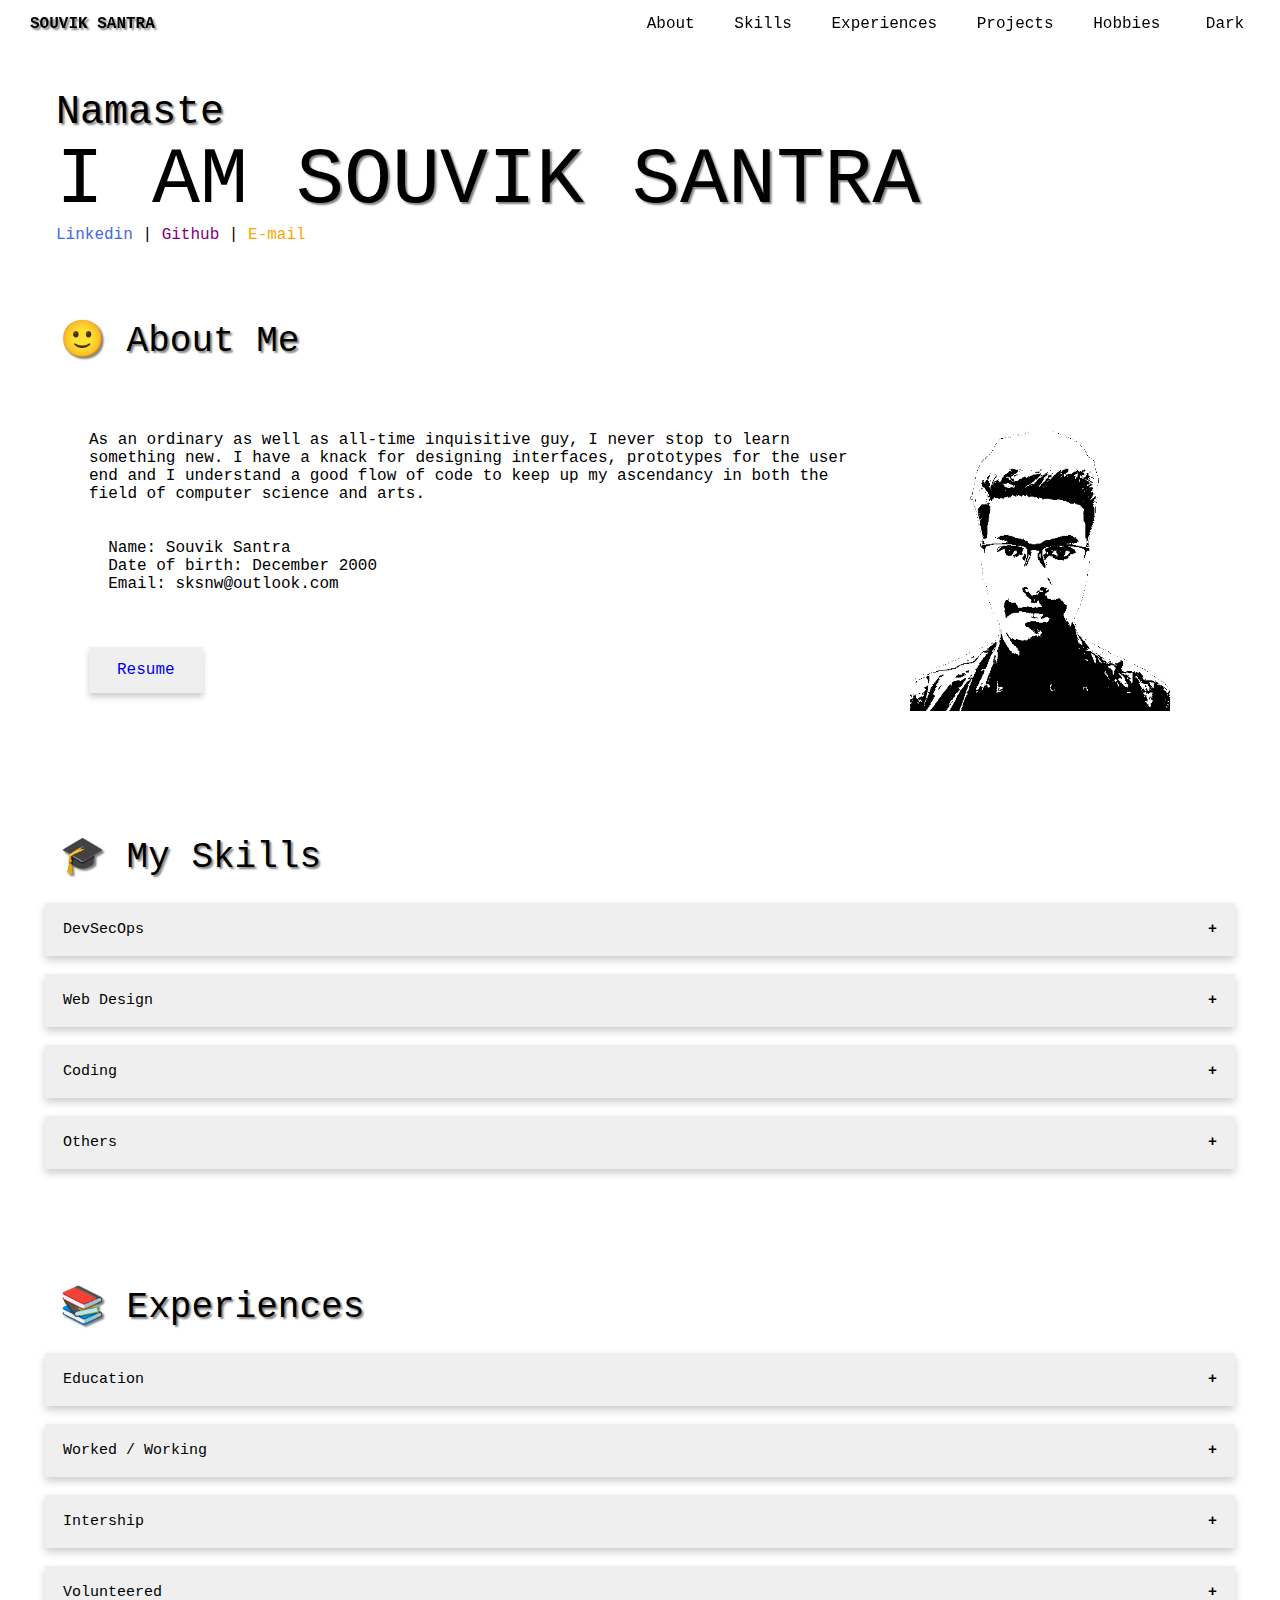
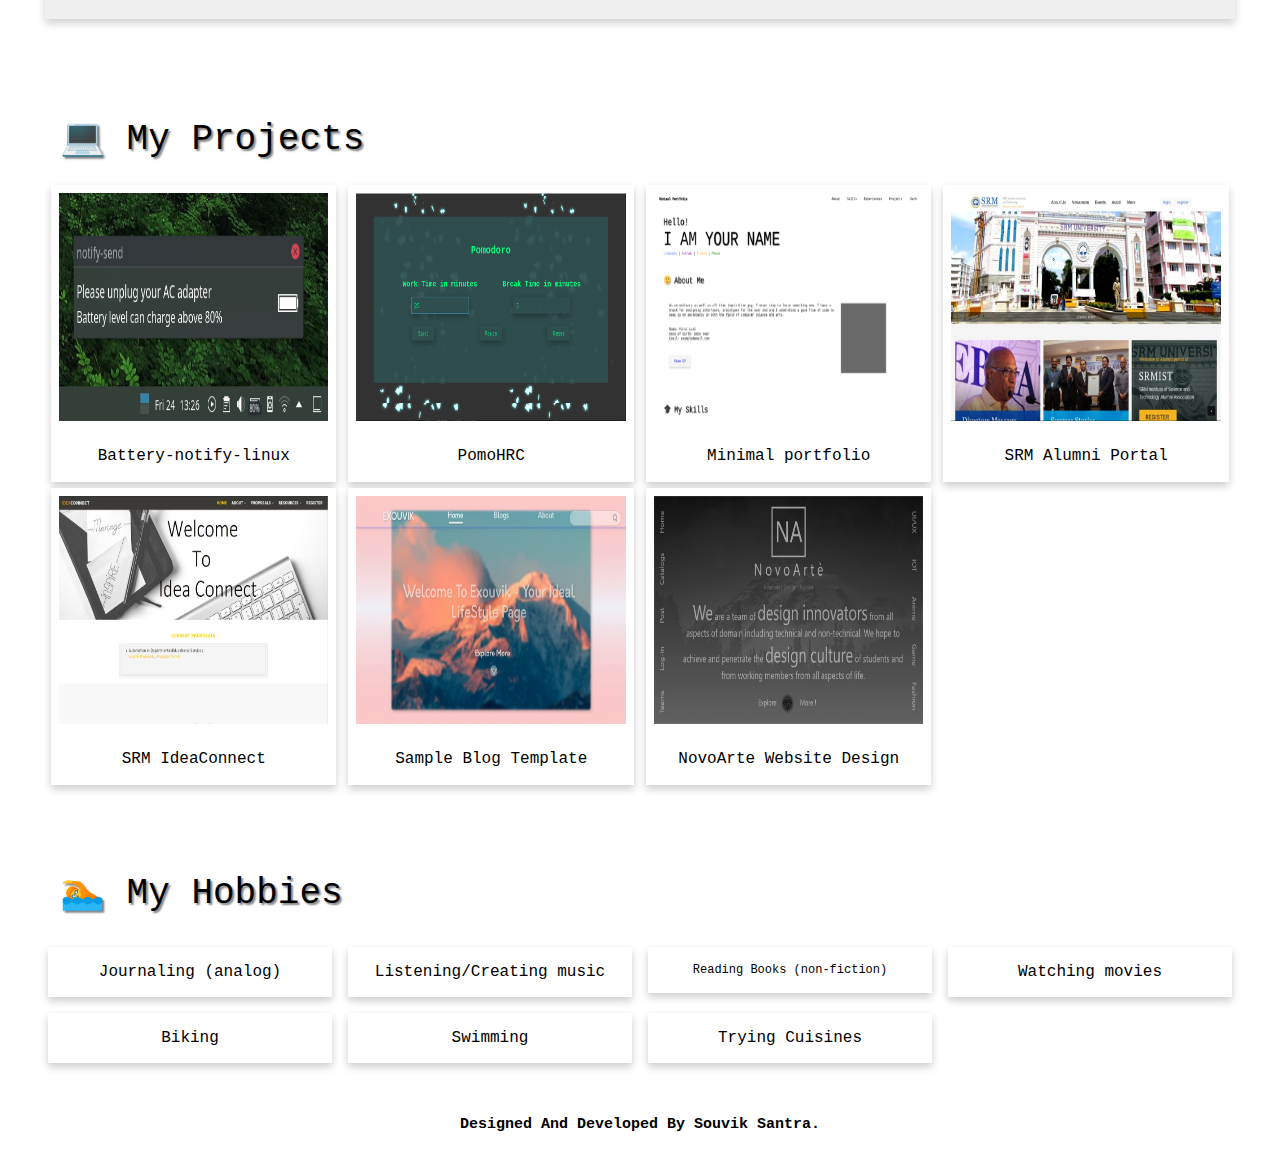
<file: index.html>
<!doctype html>
<html>
   <head>
      <link rel="stylesheet" href="https://cdnjs.cloudflare.com/ajax/libs/font-awesome/4.7.0/css/font-awesome.min.css">
      <meta charset="utf-8">
      <meta name="viewport" content="width=device-width, initial-scale=1.0">
      <title>SOUVIK SANTRA</title>
      <link rel="icon" type="image/x-icon" href="f/favicon.ico">

      <link rel="stylesheet" href="s/style.css">
      <link rel="stylesheet" href="s/index.css">
      

      <script src="j/jq.js"></script>
      <script src="j/cookie.js"></script>
      <script src="j/drk.js"></script>
      <script src="j/index.js"></script>
      
      
   </head>
   <body>
      <input id="navbar-indicator" class="navbar-collapse" type="checkbox" checked>
      <nav class="navbar">
         <a class="navbar-brand active  nb" href="index.html">
            SOUVIK SANTRA
         </a>

         <div class="navbar-left">
         
          
       </div>

         <div class="navbar-right">
          <a class="nav-link nb" href="#about">About</a><!--link navigation for specific points in a page-->
          <a class="nav-link nb" href="#skills">Skills</a>
          <a class="nav-link nb" href="#exp">Experiences</a>
          <a class="nav-link nb" href="#proj">Projects</a>
          <a class="nav-link nb" href="#hobbies">Hobbies</a>
          <a class="nav-link nb switch"><span class="inner-switch">Dark</span></a>
         </div>

         <label class="navbar-toggler" for="navbar-indicator"><!--collapsible menu button label-->
            Menu
         </label>
      </nav>
<br><br><br><br><br>

<div class="padd"><!--padd-->


      <div style="padding-left:16px">
        <h3><span style="text-shadow: 2px 2px 2px gray;">Namaste</span></h3>
        <h1>I AM <span style="text-shadow: 2px 2px 2px gray;">SOUVIK SANTRA</span></h1> 
        <p><a href="https://linkedin.com/in/souvik-s-6b1815120"><span style="color: royalblue;">Linkedin</span></a> |
          <a href="https://github.com/s01k"><span style="color: purple;">Github</span></a> |
          <a href="mailto:sksnw@outlook.com"><span style="color: orange;">E-mail</span></a>
      </div>

      <!-- About -->
      <a name="about"></a><!--link added for specific target in page-->
      <br><br><br>
      <div class="rowl">
        <div class="columnl-70">
          <p style="font-size:36px; text-shadow: 2px 2px 2px gray;">&#128578; About Me</p>
        </div>
      </div>
       
  <div style="padding:5px 5px 5px 5px">          
        
   <div class="containerl">
    <div class="rowl">
      <div class="columnl-i2">
        <p>As an ordinary as well as all-time inquisitive guy, I never stop to learn something new. I have a knack for designing interfaces, 
          prototypes for the user end and I understand a good flow of code to keep up my ascendancy in both the field of computer science and arts.
 
          <br><br><br>
              <ul>Name: Souvik Santra</ul>
              <ul>Date of birth: December 2000</ul>
              <ul>Email: sksnw@outlook.com</ul>
              <br><br><br>
              <button class="buttonl"><a target="_blank" href="f/res.pdf">Resume</a></button>
          </p>
        
      </div>
      <div class="columnl-i1">
          <img class="imgj" src="f/p.png" width="260" height="280">
      </div>
    </div>
   </div>

  </div>

  <!-- Skills -->
  <a name="skills"></a>
  <br><br><br>
    <div class="rowl">
      <div class="columnl-70">
        <p style="font-size:36px; text-shadow: 2px 2px 2px gray;">&#127891; My Skills</p>
      </div>
    </div>

  <!--<div style="padding:5px 5px 5px 5px">  

      <div class="row">
         <div class="column">
           <div class="card">
             <h4>Web Design</h4>
           </div>
         </div>
       
         <div class="column">
           <div class="card">
             <h4>Coding</h4>
           </div>
         </div>
         
         <div class="column">
           <div class="card">
             <h4>UI/UX Design</h4>
           </div>
         </div>
         
         <div class="column">
           <div class="card">
             <h4>Shell scripting</h4>
           </div>
         </div>
         
         <div class="column">
           <div class="card">
             <h4>DevSecOps</h4>
           </div>
         </div>
     </div>

  </div>-->
  <div style="padding:5px 5px 5px 5px">

    <button class="accordion">DevSecOps</button>
    <div class="panel" style="margin-left: 2%;">
      <p><br><ul>
        <li>Shell Scripting</li>
      </ul></p>
      <p><br><ul>
        <li>Jenkins</li>
      </ul></p>
    </div>
    <br>

    <button class="accordion">Web Design</button>
    <div class="panel" style="margin-left: 2%;">
      <p><br><ul>
        <li>HTML, CSS and JS</li>
        <br>
        <li>Sencha - EXT JS</li>
      </ul></p>
    </div>
    <br>
  <button class="accordion">Coding</button>
  <div class="panel" style="margin-left: 2%;">
    <p><br><ul>
      <li>C/C++</li>
      <br>
      <li>Java - SpringBoot Framework</li>
    </ul></p>
  </div>
  <br>
  <button class="accordion">Others</button>
  <div class="panel" style="margin-left: 2%;">
    <p><br><ul>
      <li>Jmeter</li>
        <br>
        <li>mySQL</li>
        <br>
        <li>Adobe XD</li>
    </ul></p>
  </div>
  <br>
  <br>
  
  </div>


<!-- Experience -->
<a name="exp"></a>
<br><br><br>

<div class="rowl">
<div class="columnl-70">
 <p style="font-size:36px; text-shadow: 2px 2px 2px gray;">&#128218; Experiences</p>
</div>
</div>

<div style="padding:5px 5px 5px 5px">

  <button class="accordion">Education</button>
  <div class="panel" style="margin-left: 2%;">
    <p><br><ul>
      <li><span style="font-weight: bold;">SRM Institute Of Science And Technology</span>  [BTech in Computer Science And Technology]
      [2018 - 2022]</li>
      <br>
      <li><span style="font-weight: bold;">Kendriya Vidyalaya Island Grounds</span>  [PCM with Computer Science]
      [2013 - 2018]</li>
    </ul></p>
  </div>
  <br>
<button class="accordion">Worked / Working</button>
<div class="panel" style="margin-left: 2%;">
  <p><br><ul>
    <li><span style="font-weight: bold;">Optum</span>  [Role: FTE-Software Engineer]
    [May 2022 - Present]</li>
    <br>
    <li><span style="font-weight: bold;">Next Tech Lab</span>  [Role: Member at Satoshi labs]
    [Oct 2019 - Nov 2020]</li>
    <br>
    <li><span style="font-weight: bold;">NovoArte.net</span>  [Role: User Experience Designer]
    [Sep 2019 - Disbanded]</li>
    <br>
    <li><span style="font-weight: bold;">WebArch Club</span>  [Role: Web Designer]
    [Aug 2019 - Dec 2019]</li>
  </ul></p>
</div>
<br>
<button class="accordion">Intership</button>
<div class="panel" style="margin-left: 2%;">
  <p><br><ul>
    <li><span style="font-weight: bold;">HighRadius</span> [Role: Tech Consultant]
      [Aug 2021 - July 2022]</li>
      <br>
    <li><span style="font-weight: bold;">Netliz</span> [Role: Content writer]
    [Dec 2019 - Feb 2020]</li>
  </ul></p>
</div>
<br>
<button class="accordion">Volunteered</button>
<div class="panel" style="margin-left: 2%;">
  <p><br><ul>
    <li><span style="font-weight: bold;"> Optum Ucare and Optum GIVE</span> [Role: Various] [Cause: Various]
    [May 2022 - Present]</li>
  </ul></p>
  <p><br><ul>
    <li><span style="font-weight: bold;">Unnat Bharat Abhiyan SRMIST</span> [Role: Tree Planter] [Cause: Environment]
    [Mar 2020 - Mar 2020]</li>
  </ul></p>
</div>
<br>

</div>


   <!-- Projects -->
   <a name="proj"></a>
   <br><br><br>
 <div class="rowl">
   <div class="columnl-70">
    <p style="font-size:36px; text-shadow: 2px 2px 2px gray;">&#128187; My Projects</p>
  </div>
 </div>
  
 <div style="padding:5px 5px 5px 5px">

  <div class="responsivep">
    <div class="gallery">
      <a target="_blank" href="pro.html#6">
        <img src="f/g11.png" alt="projects" style="width:100%" class="img-thumbnail">
      </a>
      <div class="desc">Battery-notify-linux</div>
    </div>
  </div>

  <div class="responsivep">
    <div class="gallery">
      <a target="_blank" href="pro.html#5">
        <img src="f/g21.png" alt="projects" style="width:100%" class="img-thumbnail">
      </a>
      <div class="desc">PomoHRC</div>
    </div>
  </div>

  <div class="responsivep">
    <div class="gallery">
      <a target="_blank" href="pro.html#7">
        <img src="f/g31.png" alt="projects" style="width:100%" class="img-thumbnail">
      </a>
      <div class="desc">Minimal portfolio</div>
    </div>
  </div>

  <div class="responsivep">
    <div class="gallery">
      <a target="_blank" href="pro.html#1">
        <img src="f/s1.jpg" alt="projects" style="width:100%" class="img-thumbnail">
      </a>
      <div class="desc">SRM Alumni Portal</div>
    </div>
  </div>
  
  
  <div class="responsivep">
    <div class="gallery">
      <a target="_blank" href="pro.html#2">
        <img src="f/s2.jpg" alt="projects" style="width:100%" class="img-thumbnail">
      </a>
      <div class="desc">SRM IdeaConnect</div>
    </div>
  </div>
  
  <div class="responsivep">
    <div class="gallery">
      <a target="_blank" href="pro.html#3">
        <img src="f/p1.jpg" alt="projects" style="width:100%" class="img-thumbnail">
      </a>
      <div class="desc">Sample Blog Template</div>
    </div>
  </div>
  
  <div class="responsivep">
    <div class="gallery">
      <a target="_blank" href="pro.html#4">
        <img src="f/p2.jpg" alt="projects" style="width:100%" class="img-thumbnail">
      </a>
      <div class="desc">NovoArte Website Design</div>
    </div>
  </div>
   
  <div class="clearfix"></div>

 </div>

 <!-- Hobbies -->
 <a name="hobbies"></a>
 <br><br><br>
   <div class="rowl">
     <div class="columnl-70">
       <p style="font-size:36px; text-shadow: 2px 2px 2px gray;">&#127946; My Hobbies</p>
     </div>
   </div>

   <div style="padding:5px 5px 5px 5px">  

    <div class="row">
       <div class="column">
         <div class="card">
           <h4>Journaling (analog)</h4>
         </div>
       </div>
     
       <div class="column">
         <div class="card">
           <h4>Listening/Creating music</h4>
         </div>
       </div>
       
       <div class="column">
         <div class="card">
           <h5>Reading Books (non-fiction)</h5>
         </div>
       </div>
       
       <div class="column">
         <div class="card">
           <h4>Watching movies</h4>
         </div>
       </div>
       
       <div class="column">
         <div class="card">
           <h4>Biking</h4>
         </div>
       </div>
       
       <div class="column">
         <div class="card">
           <h4>Swimming</h4>
         </div>
       </div>
       
       <div class="column">
         <div class="card">
           <h4>Trying Cuisines</h4>
         </div>
       </div>
   </div>

</div>

</div><!--padd-->

<div class="footer">
  <h2>Designed And Developed By Souvik Santra.</h2>
</div>

</body>
</html>
</file>
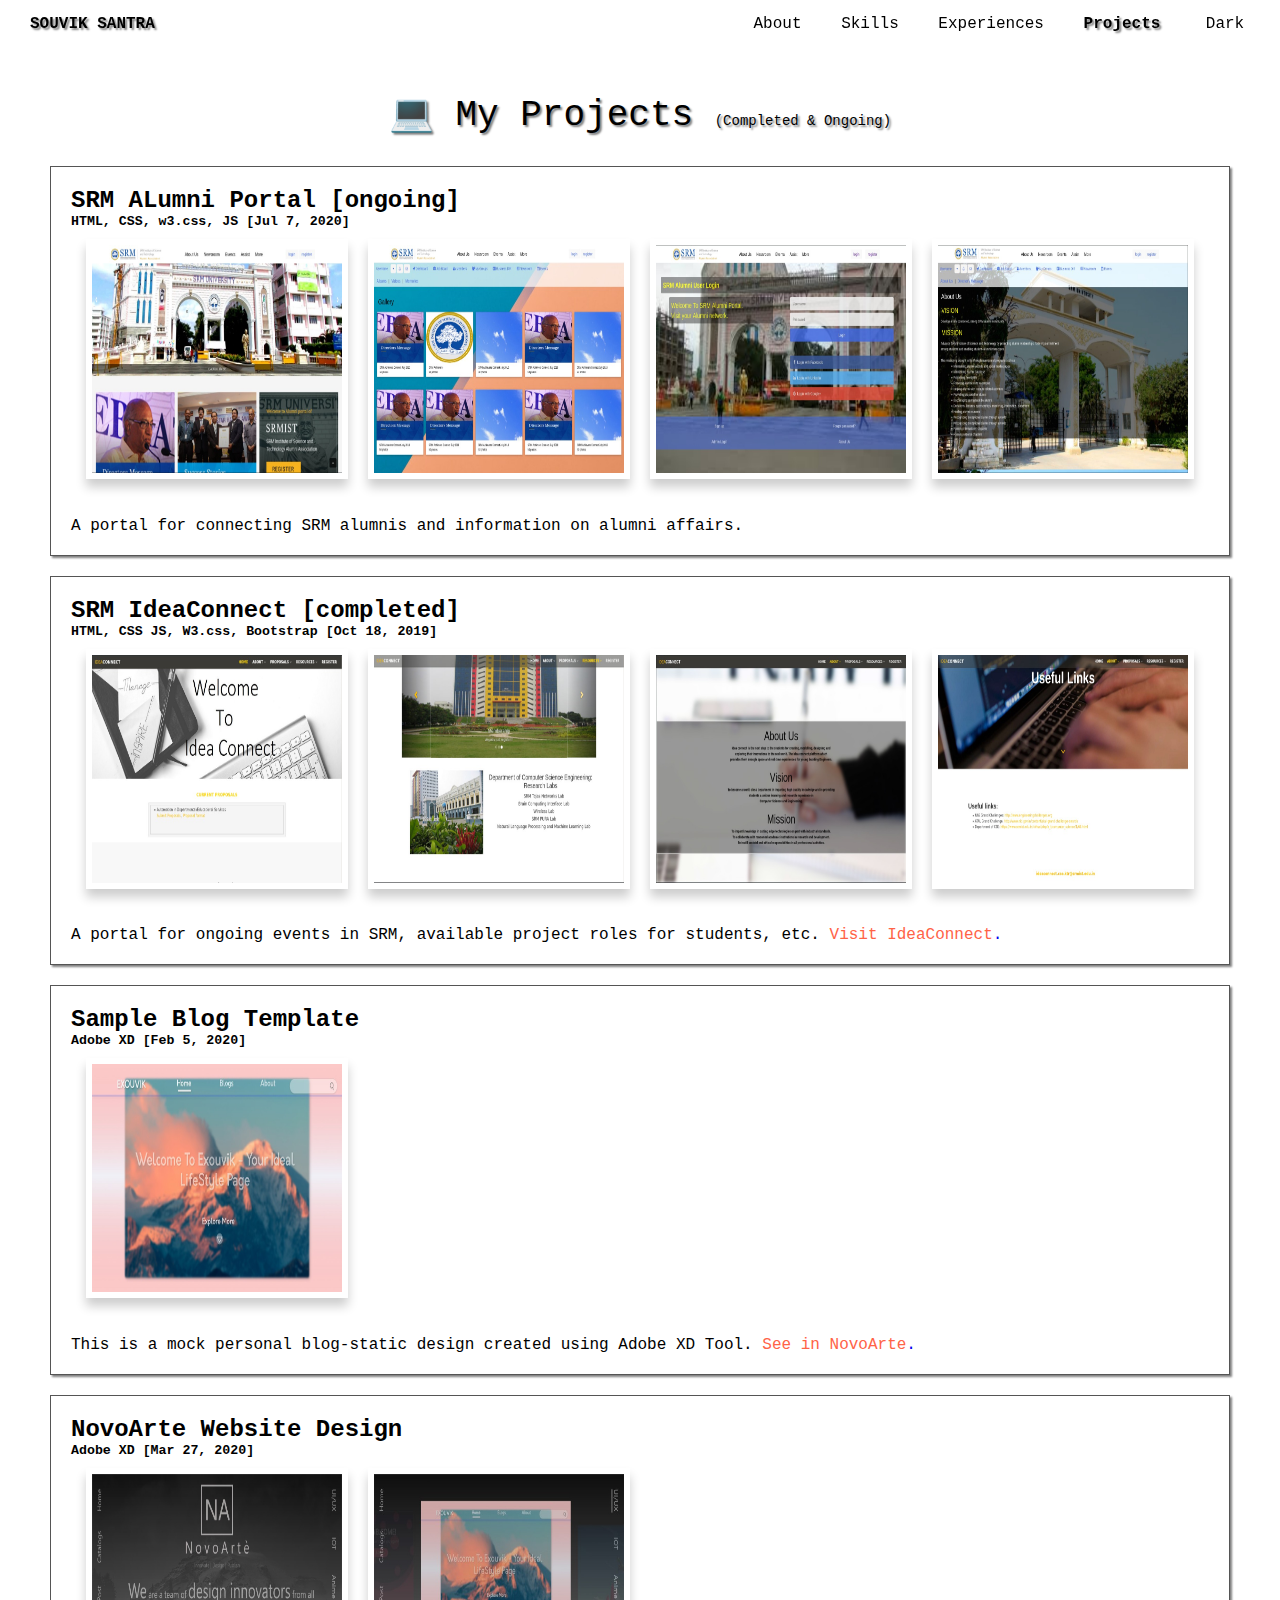
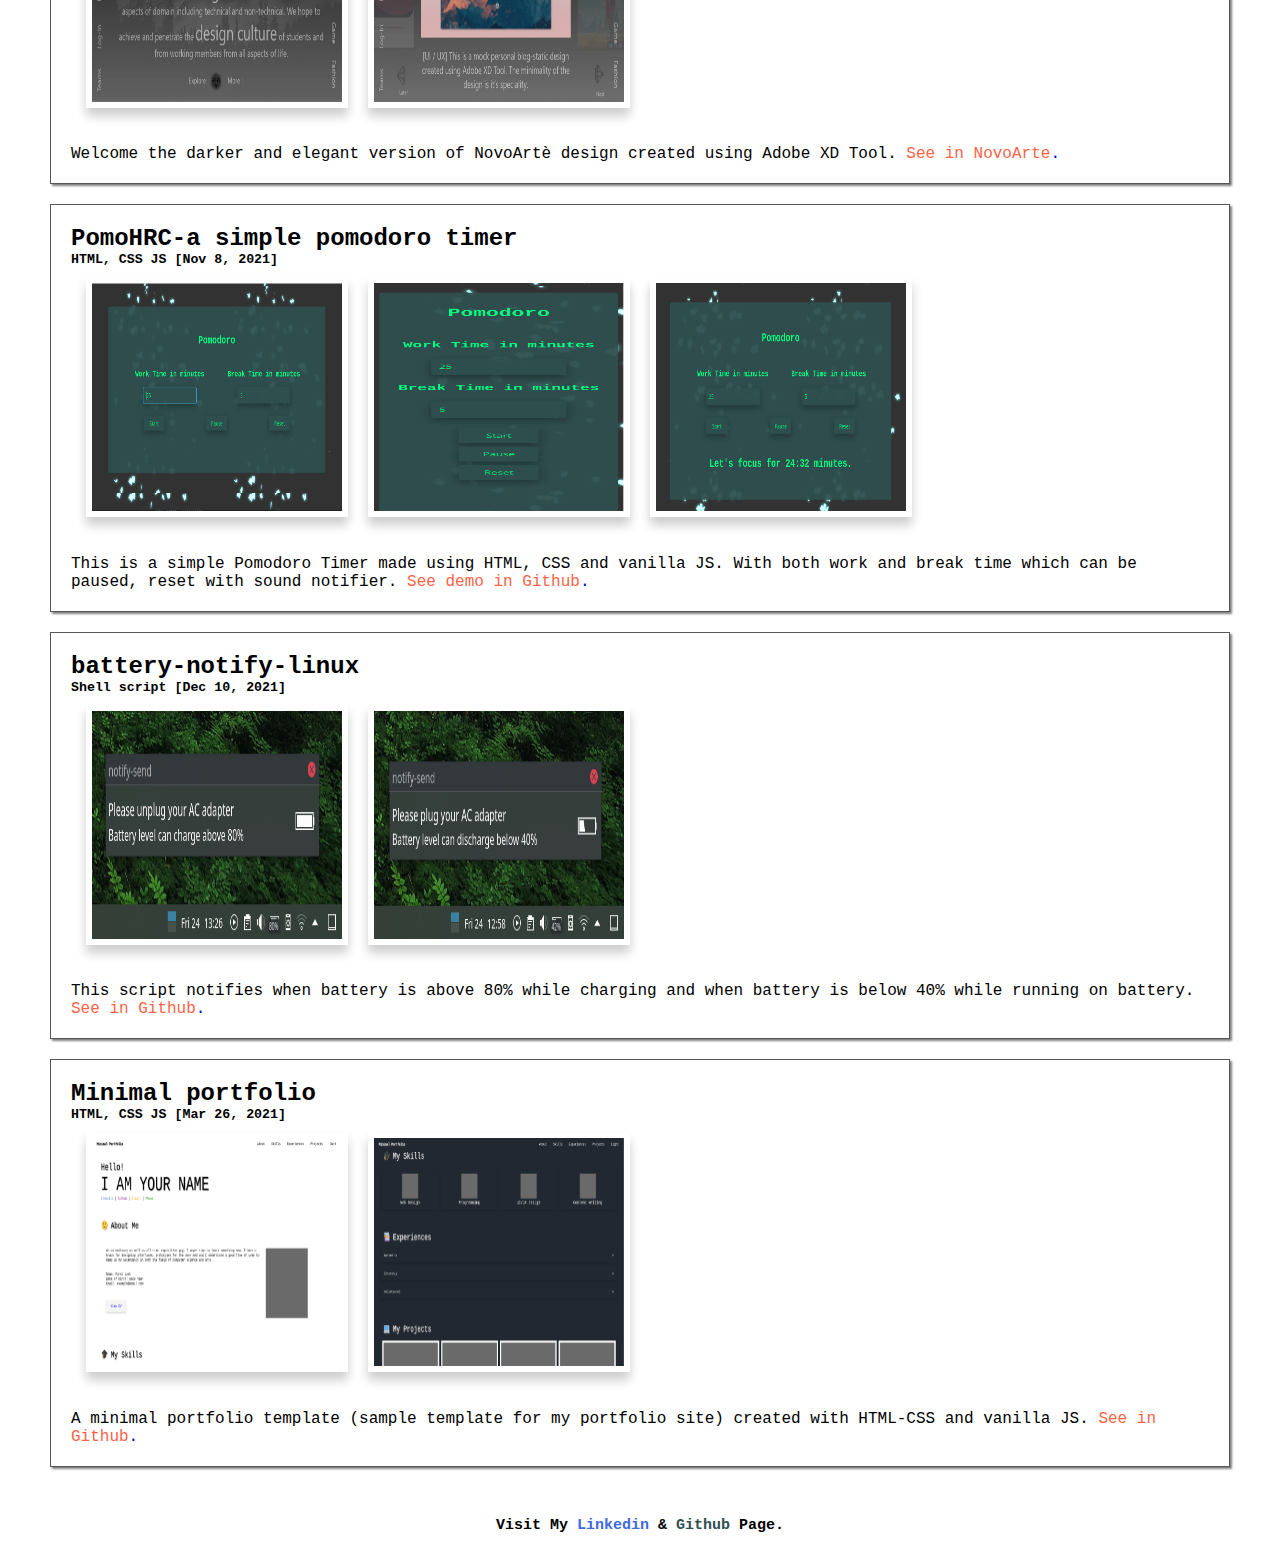
<file: pro.html>
<!doctype html>
<html>
   <head>
      <meta charset="utf-8">
      <meta name="viewport" content="width=device-width, initial-scale=1.0">

      <title>SOUVIK SANTRA|Works</title>
      <link rel="icon" type="image/x-icon" href="f/favicon.ico">
      <link rel="stylesheet" href="s/style.css">
      <link rel="stylesheet" href="s/pro.css">

      <script src="j/jq.js"></script>
      <script src="j/cookie.js"></script>
      <script src="j/drk.js"></script>

   </head>
   <body>
      <input id="navbar-indicator" class="navbar-collapse" type="checkbox" checked>
      <nav class="navbar">
         <a class="navbar-brand nb" href="index.html">
            SOUVIK SANTRA
         </a>

         <div class="navbar-right">
          <a class="nav-link nb" href="index.html#about">About</a><!--link navigation for specific points in a page-->
          <a class="nav-link nb" href="index.html#skills">Skills</a>
          <a class="nav-link nb" href="index.html#exp">Experiences</a>
          <a class="nav-link nb active" href="index.html#proj">Projects</a>
          <a class="nav-link nb switch"><span class="inner-switch">Dark</span></a>
         </div>

         <label class="navbar-toggler" for="navbar-indicator">
            Menu
         </label>
      </nav>

<br><br><br><br>

<div class="padd"><!--padd-->
<div style="padding:10px 10px 10px 10px"> 
 
<div class="header">
   <h2 style="font-size:36px; text-shadow: 2px 2px 2px gray; font-weight: lighter;">&#128187; My Projects <span style="font-size: 14px;">(Completed & Ongoing)</span></h2>
 </div>

 
 <div class="row">
   <div class="column">
     
    <a name="1"></a> 
    <div class="card">
      <h2>SRM ALumni Portal [ongoing]</h2>
      <h5>HTML, CSS, w3.css, JS [Jul 7, 2020]</h5>
      <div class="rowc" style="padding:10px 10px 10px 10px;">
        <div class="columnc">
          <div class="cardc">
            <a target="_blank" href="f/s1.jpg">
              <img src="f/s1.jpg" alt="Forest" style="width:100%" class="img-thumbnail">
            </a>
          </div>
        </div>

        <div class="columnc">
          <div class="cardc">
            <a target="_blank" href="f/s11.jpg">
              <img src="f/s11.jpg" alt="Forest" style="width:100%" class="img-thumbnail">
            </a>
          </div>
        </div>

        <div class="columnc">
          <div class="cardc">
            <a target="_blank" href="f/s12.jpg">
              <img src="f/s12.jpg" alt="Forest" style="width:100%" class="img-thumbnail">
            </a>
          </div>
        </div>

        <div class="columnc">
          <div class="cardc">
            <a target="_blank" href="f/s13.jpg">
              <img src="f/s13.jpg" alt="Forest" style="width:100%" class="img-thumbnail">
            </a>
          </div>
        </div>
      </div>
      <p>A portal for connecting SRM alumnis and information on alumni affairs.</p>
    </div>
   </div>
 
   <a name="2"></a>
     <div class="card">
       <h2>SRM IdeaConnect [completed]</h2>
       <h5>HTML, CSS JS, W3.css, Bootstrap [Oct 18, 2019]</h5>
       <div class="rowc" style="padding:10px 10px 10px 10px">
         <div class="columnc">
           <div class="cardc">
             <a target="_blank" href="f/s2.jpg">
               <img src="f/s2.jpg" alt="Forest" style="width:100%" class="img-thumbnail">
             </a>
           </div>
         </div>
         
        <div class="columnc">
          <div class="cardc">
            <a target="_blank" href="f/s21.jpg">
              <img src="f/s21.jpg" alt="Forest" style="width:100%" class="img-thumbnail">
            </a>
          </div>
        </div>

        <div class="columnc">
          <div class="cardc">
            <a target="_blank" href="f/s22.jpg">
              <img src="f/s22.jpg" alt="Forest" style="width:100%" class="img-thumbnail">
            </a>
          </div>
        </div>

        <div class="columnc">
          <div class="cardc">
            <a target="_blank" href="f/s23.jpg">
              <img src="f/s23.jpg" alt="Forest" style="width:100%" class="img-thumbnail">
            </a>
          </div>
        </div>
      </div> 
       <p>A portal for ongoing events in SRM, available project roles for students, etc.
        <a href="http://tinyurl.com/ideaconnect/"><span style="color:tomato;">Visit IdeaConnect</span>.</a>
       </p>
     </div>
    </div>
      
    <a name="3"></a>
     <div class="card">
       <h2>Sample Blog Template</h2>
       <h5>Adobe XD [Feb 5, 2020]</h5>
       <div class="rowc" style="padding:10px 10px 10px 10px">
        <div class="columnc">
          <div class="cardc">
            <a target="_blank" href="f/p1.jpg">
              <img src="f/p1.jpg" alt="Forest" style="width:100%" class="img-thumbnail">
            </a>
          </div>
        </div>
      </div>
       <p>This is a mock personal blog-static design created using Adobe XD Tool. 
         <a href="https://novoarte849846653.wordpress.com/2020/02/05/exouvik-ui-design/"><span style="color:tomato;">See in NovoArte</span>.</a></p>
     </div>
  
 
     <a name="4"></a>
   <div class="card">
    <h2>NovoArte Website Design</h2>
    <h5>Adobe XD [Mar 27, 2020]</h5>
    <div class="rowc" style="padding:10px 10px 10px 10px">
     <div class="columnc">
       <div class="cardc">
         <a target="_blank" href="f/p2.jpg">
           <img src="f/p2.jpg" alt="Forest" style="width:100%" class="img-thumbnail">
         </a>
       </div>
     </div>
   
     <div class="columnc">
       <div class="cardc">
         <a target="_blank" href="f/p21.jpg">
          <img src="f/p21.jpg" alt="Forest" style="width:100%" class="img-thumbnail">
         </a>
       </div>
     </div>

    </div>
    <p>Welcome the darker and elegant version of NovoArtè design created using Adobe XD Tool. 
      <a href="https://novoarte849846653.wordpress.com/2020/03/27/novoarte-dark-edition/"><span style="color:tomato;">See in NovoArte</span>.</a></p>
  </div>

  <a name="5"></a>
   <div class="card">
    <h2>PomoHRC-a simple pomodoro timer</h2>
    <h5>HTML, CSS JS [Nov 8, 2021]</h5>
    <div class="rowc" style="padding:10px 10px 10px 10px">
     <div class="columnc">
       <div class="cardc">
         <a target="_blank" href="f/g21.png">
           <img src="f/g21.png" alt="Forest" style="width:100%" class="img-thumbnail">
         </a>
       </div>
     </div>
   
     <div class="columnc">
       <div class="cardc">
         <a target="_blank" href="f/g22.png">
          <img src="f/g22.png" alt="Forest" style="width:100%" class="img-thumbnail">
         </a>
       </div>
     </div>
   
     <div class="columnc">
       <div class="cardc">
         <a target="_blank" href="f/g23.png">
          <img src="f/g23.png" alt="Forest" style="width:100%" class="img-thumbnail">
         </a>
       </div>
     </div>

    </div>
    <p>This is a simple Pomodoro Timer made using HTML, CSS and vanilla JS. With both work and break time which can be paused, reset with sound notifier.
      <a href="https://github.com/s01k/pomohrc.github.io"><span style="color:tomato;">See demo in Github</span>.</a></p>
  </div>

  <a name="6"></a>
   <div class="card">
    <h2>battery-notify-linux</h2>
    <h5>Shell script [Dec 10, 2021]</h5>
    <div class="rowc" style="padding:10px 10px 10px 10px">
     <div class="columnc">
       <div class="cardc">
         <a target="_blank" href="f/g11.png">
           <img src="f/g11.png" alt="Forest" style="width:100%" class="img-thumbnail">
         </a>
       </div>
     </div>
   
     <div class="columnc">
       <div class="cardc">
         <a target="_blank" href="f/g12.png">
          <img src="f/g12.png" alt="Forest" style="width:100%" class="img-thumbnail">
         </a>
       </div>
     </div>

    </div>
    <p>This script notifies when battery is above 80% while charging and when battery is below 40% while running on battery. 
      <a href="https://github.com/s01k/battery-notify-linux"><span style="color:tomato;">See in Github</span>.</a></p>
  </div>

  <a name="7"></a>
   <div class="card">
    <h2>Minimal portfolio</h2>
    <h5>HTML, CSS JS [Mar 26, 2021]</h5>
    <div class="rowc" style="padding:10px 10px 10px 10px">
     <div class="columnc">
       <div class="cardc">
         <a target="_blank" href="f/g31.png">
           <img src="f/g31.png" alt="Forest" style="width:100%" class="img-thumbnail">
         </a>
       </div>
     </div>
   
     <div class="columnc">
       <div class="cardc">
         <a target="_blank" href="f/g32.png">
          <img src="f/g32.png" alt="Forest" style="width:100%" class="img-thumbnail">
         </a>
       </div>
     </div>

    </div>
    <p>A minimal portfolio template (sample template for my portfolio site) created with HTML-CSS and vanilla JS. 
      <a href="https://github.com/s01k/MinimalPortfolio"><span style="color:tomato;">See in Github</span>.</a></p>
  </div>


 </div>
</div>   
   </div>
 </div>
</div> 

</div>
 <div class="footer">
   <h2>Visit My <a href="https://linkedin.com/in/souvik-s-6b1815120"><span style="color: royalblue;">Linkedin</span></a> &
    <a href="https://github.com/s01k"><span style="color: darkslategray;">Github</span></a> Page.</h2>
 </div>


   </body>
</html>
</file>
<file: s/style.css>
* {
    margin: 0;
    padding: 0;
    box-sizing: border-box;
    font-family: "Courier New",monospace;
 }
 
 /* * * * * * * * * * * * * * * * * * * * * * * * * * *
  * Styling navigation bar for large screen devices
  */
 .nb{
    color: black;
 }
 .navbar {
    position: relative; 
    background: rgba(255, 255, 255, 0.959);
    position: fixed;
    top: 0;
    width: 100%;
    z-index: 1;/*to avoid overlapp of elements*/
 }
 
 .navbar-left {
    display: inline-block;
    margin-left: 15px;
 }
 
 .navbar-right {
    display: inline-block;
    margin-right: 15px;
    position: absolute;
    top: 0;
    right: 0;
 }
 
 .navbar-brand,
 .navbar .nav-link {
    text-decoration: none;
    display: inline-block;
    padding: 15px;
 }

 .navbar a.active {
   text-shadow: 2px 2px 2px gray;
   font-weight: bold;
  }
 
 .navbar-brand {
    padding-left: 30px;
    padding-right: 30px;
 
 }

 .navbar-brand:hover {
   text-shadow: 2px 2px 2px gray;
   font-weight: bold;
 }
 
 .navbar .nav-link:hover {
   text-shadow: 2px 2px 2px gray;
   font-weight: bold;
 }
 
 .navbar-collapse,
 .navbar-toggler {
    display: none;
 }
 
 /* * * * * * * * * * * * * * * * * * * * * * * * * * *
  * For mobile devices
  */
 
 @media (max-width: 874px) {
    .navbar-right,
    .navbar-left {
       display: block;
    }
 
    .navbar-right {
       position: static;
    }
 
    .navbar .nav-link {
       display: block;
    }

    .navbar a.active {
        text-shadow: 2px 2px 2px gray;
        font-weight: bold;
      }
 
    .navbar-collapse:checked + .navbar {
       max-height: 50px;
       overflow: hidden;
    }
 
    .navbar-toggler {
       color: black;
       display: inline-block;
       padding: 15px 25px;
       position: absolute;
       top: 0;
       right: 0;
       cursor: pointer;
    }
 } /* @media */

 
.dark,
.dark * {
    background-color: #222831;
    color: white;
    border-color: white;
}
</file>
<file: s/index.css>
h1{
    font-size: 80px;
    text-align: left;
    font-weight: lighter;
}

h3{
    font-size: 40px;
    text-align: left;
    font-weight: lighter;
}

h4{
    font-size: 16px;
    font-weight: lighter;
}

h5{
    font-size: 12px;
    font-weight: lighter;
}

  * {
    box-sizing: border-box;
  }

/* Float four columns side by side */
.column {
    float: left;
    width: 25%;
    padding: 8px 8px;
  }
  
  /* Remove extra left and right margins, due to padding */
  .row {margin: 0 -5px;}
  
  /* Clear floats after the columns */
  .row:after {
    content: "";
    display: table;
    clear: both;
  }
  
  /* Responsive columns */
  @media screen and (max-width: 600px) {
    .column {
      width: 100%;
      display: block;
      margin-bottom: 20px;
    }
  }
  
  /* Style the counter cards */
  .card {
    box-shadow: 0 4px 8px 0 rgba(0, 0, 0, 0.2);
    padding: 16px;
    text-align: center;
    background-color: white;
    color: black;
  }

  /*.card:hover {
    box-shadow: 0 10px 12px 0 rgba(0, 0, 0, 0.2);
  }*/
  
 /* card image */
  .cimg {
    height: 100px;
    width: 100px;
    align-items: center;
  }
  

/*Container layout*/

  .containerl {
    padding: 24px;
  }

  .cgrey{
    background-color:#f1f1f1
  }
  
  .rowl:after {
    content: "";
    display: table;
    clear: both
  }
  
  .columnl-70 {
    float: left;
    width: 70%;
    padding: 20px;
  }
  
  .columnl-30 {
    float: left;
    width: 30%;
    padding: 20px;
  }

  /*about column*/
  .columnl-i1 {
    float: left;
    width: 30%;
    padding: 20px;
  }

  .columnl-i2 {
    float: left;
    width: 70%;
    padding: 20px;
  }
  
  .largel-font {
    font-size: 48px;
  }
  
  .xlargel-font {
    font-size: 64px
  }
  
  .buttonl {
    border: none;
    color: white;
    padding: 14px 28px;
    font-size: 16px;
    cursor: pointer;
    box-shadow: 0 4px 6px 0 rgba(0, 0, 0, 0.2);
  }

  .buttonl:hover{
    box-shadow: 0 8px 10px 0 rgba(0, 0, 0, 0.2);
  }
  
  .imgi {
    display: block;
    height: auto;
    max-width: 100%;
    box-shadow: 0 8px 10px 0 rgba(0, 0, 0, 0.2);
  }

  .imgj { /*about image*/
    display: block;
    max-width: 100%;
    margin: auto;
    /*box-shadow: 0 8px 10px 0 rgba(0, 0, 0, 0.2);*/
  }
  
  /*responsive columns*/
  @media screen and (max-width: 1000px) {
    .columnl-70,
    .columnl-30,
    .columnl-i1,
    .columnl-i2 {
      width: 100%;
      text-align: center;
    }
    .imgi, .imgj {
      margin: auto;
    }
  }

  a:link {
    text-decoration: none;
  } 

  /* Footer */
  .footer {
    padding: 20px;
    text-align: center;
    margin-top: 20px;
    font-size: 10px;
    width: 100%;
  }

 .padd{
    padding: 0px 40px 0px 40px
 } 

 @media screen and (max-width: 800px) {
  .padd{
    padding: 0px 0px 0px 0px
 } 
}

/*dark mode elements*/
.switch {
  align-self: flex-end;
}
.inner-switch {
  display: inline-block;
  cursor: pointer;
  border-radius: none;
  width: 3.125rem;
  text-align: center;
  font-size: 1rem;
}

/*projects*/
div.gallery {
  border: 2px solid white;
  box-shadow: 0 4px 8px 0 rgba(0, 0, 0, 0.2);
}

div.gallery:hover {
  box-shadow: 0 16px 20px 0 rgba(0, 0, 0, 0.2);
}

.img-thumbnail {
  min-height: 100px;
   height: 240px;
   border: 6px solid white;
}
  

div.desc {
  padding: 15px;
  text-align: center;
}

* {
  box-sizing: border-box;
}

.responsivep {
  margin-bottom: 6px;
  padding: 0 6px;
  float: left;
  width: 24.99999%;
}

@media only screen and (max-width: 1030px) {
  .responsivep {
    width: 49.99999%;
    margin: 6px 0;
  }
}

@media only screen and (max-width: 500px) {
  .responsivep {
    width: 100%;
  }
}

.clearfix:after {
  content: "";
  display: table;
  clear: both;
}

/*Experiences*/
.accordion {
  cursor: pointer;
  padding: 18px;
  width: 100%;
  border: none;
  text-align: left;
  outline: none;
  font-size: 15px;
  transition: 0.4s;
  box-shadow: 0 4px 8px 0 rgba(0, 0, 0, 0.2);
}

.activee, .accordion:hover {
    box-shadow: 0 6px 10px 0 rgba(0, 0, 0, 0.2);
}

.accordion:after {
  content: '\002B';
  font-weight: bold;
  float: right;
  margin-left: 5px;
}

.activee:after {
  content: "\2212";
}

.panel {
  padding: 0 18px;
  max-height: 0;
  overflow: hidden;
  transition: max-height 0.2s ease-out;
}


.dark,
.dark * {
    background-color: #222831;
    color: white;
    border-color: white;
}

ul {
  position: relative;
  list-style: none;
  margin-left: 0;
  padding-left: 1.2em;
}
ul li:before {
  content: "+";
  position: absolute;
  left: 0;
}
</file>
<file: s/pro.css>
* {
    box-sizing: border-box;
  }

  /* Header*/
  .header {
    padding: 10px;
    font-size: 20px;
    text-align: center;
    background: white;
  }
  
 
  /* Main column */
  .column {   
    width: 100%;
  }

  .card {
   padding: 20px;
   margin-top: 20px;
   border: 1px solid #555;
   box-shadow: 2px 2px 2px gray;
  }
  
  /* Fake image */
  .fakeimg {
    background-color: #aaa;
    width: 100%;
    padding: 20px;
  }
  
  /* Clear floats after the columns */
  .row:after {
    content: "";
    display: table;
    clear: both;
  }
  
  /* Footer */
  .footer {
    padding: 20px;
    text-align: center;
    margin-top: 20px;
    font-size: 10px;
    width: 100%;
  }
  
  /* Responsive layout - when the screen is less than 800px wide*/
  @media screen and (max-width: 800px) {
    .column{   
      width: 100%;
      padding: 0;
    }
  }

/* Float four image columns side by side */
.columnc {
float: left;
width: 25%;
padding: 0 10px;
margin-bottom: 2%;
}

/* Remove extra left and right margins, due to padding */
.rowc {margin: 0 -5px;}

/* Clear floats after the image columns */
.rowc:after {
content: "";
display: table;
clear: both;
}

/* Responsive image columns */
@media screen and (max-width: 1030px) {
.columnc {
width: 50%;
display: block;
margin-bottom: 20px;
}
}

@media screen and (max-width: 600px) {
  .columnc {
  width: 100%;
  display: block;
  margin-bottom: 20px;
  }
  }

/* Style the image cards */
.cardc {
padding: 0px;
}

/*Show image of any dimension in uniform size as thumbnail*/

.box {
  overflow: hidden;
}

img {
  width: 100%;
  height: 100%;
}

.img-thumbnail {
  min-height: 100px;
   height: 240px;
   border: 6px solid white;
   box-shadow: 0 8px 10px 0 rgba(0, 0, 0, 0.2);
}

.img-thumbnail:hover {
  box-shadow: 0 16px 20px 0 rgba(0, 0, 0, 0.2);
}

/*link*/
a:link {
    text-decoration: none;
  } 

 
.padd{
    padding: 0px 40px 0px 40px;
 } 

 @media screen and (max-width: 800px) {
  .padd{
    padding: 0px 0px 0px 0px;
 } 
}

.switch {
  align-self: flex-end;
}
.inner-switch {
  display: inline-block;
  cursor: pointer;
  border-radius: none;
  width: 3.125rem;
  text-align: center;
  font-size: 1rem;
}

  .dark,
  .dark * {
      background-color: #222831;
      color: white;
      border-color: white;
  }  

  ul {
    position: relative;
    list-style: none;
    margin-left: 0;
    padding-left: 1.2em;
  }
  ul li:before {
    content: "+";
    position: absolute;
    left: 0;
  }
</file>
